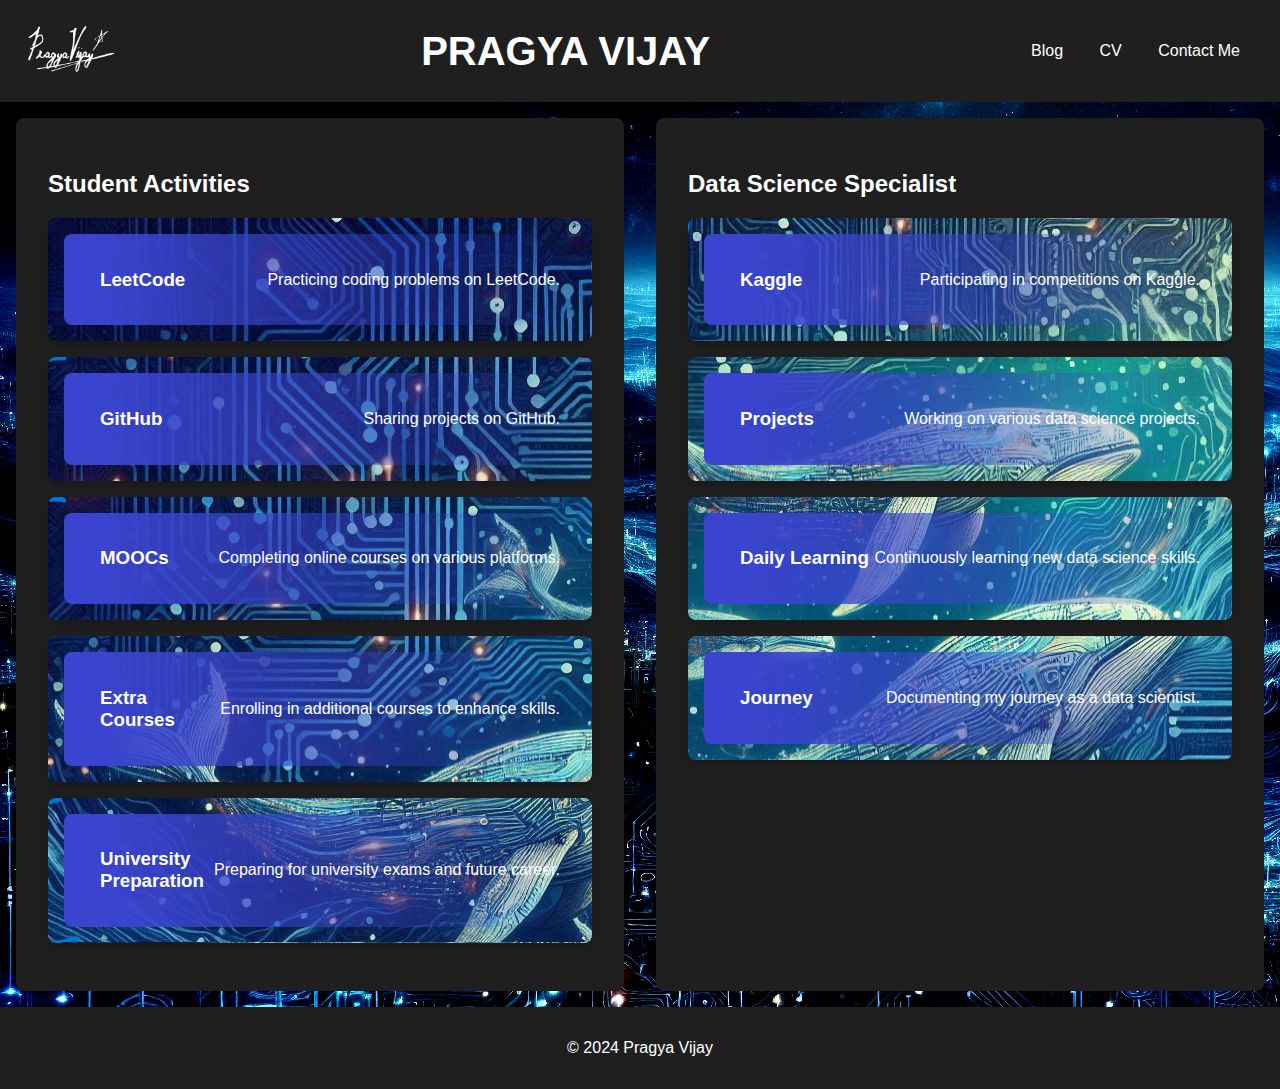
<file: index.html>
<!DOCTYPE html>
<html lang="en">
<head>
    <meta charset="UTF-8">
    <meta name="viewport" content="width=device-width, initial-scale=1.0">
    <title>Pragya Vijay's Portfolio</title>
    <link rel="stylesheet" href="styles.css">
</head>
<body>
    <header>
        <div class="logo">
            <img src="Pictures/logo.png" alt="Logo">
        </div>
        <div class="name">PRAGYA VIJAY</div>
        <nav>
            <a href="blog.html">Blog</a>
            <a href="12223260.pdf.pdf" download>CV</a>
            <div class="dropdown">
                <span>Contact Me</span>
                <div class="dropdown-content">
                    <a href="https://mail.google.com/mail/u/0/?tab=rm&ogbl#inbox?compose=CllgCJvmZlPcKHCPhZVQGKXLdxnGLWQdCvFdRxjjHwBkMJvVKkjSLTPcmtNFqvwjBGjnCnrkpfg" target="_blank">pragyavijay20318@gmail.com</a>
                    <a href="https://outlook.live.com/mail/0/" target="_blank">pragya.12223260@lpu.in</a>
                    <a href="https://www.linkedin.com/in/pragyavijay241111/" target="_blank">LinkedIn</a>
                </div>
            </div>
        </nav>
    </header>
    <main>
        <div class="left-side">
            <h2>Student Activities</h2>
            <div class="activity leetcode" onclick="openLeet('https://leetcode.com/u/Pragya_Vijay/')">
                <div class="activity-info">
                    <h3>LeetCode</h3>
                    <p>Practicing coding problems on LeetCode.</p>
                </div>
            </div>
            <div class="activity github" onclick="openLeet('https://github.com/PragyaVijay1222')">
                <div class="activity-info">
                    <h3>GitHub</h3>
                    <p>Sharing projects on GitHub.</p>
                </div>
            </div>
            <div class="activity moocs" onclick="openBlog('moocs.html')">
                <div class="activity-info">
                    <h3>MOOCs</h3>
                    <p>Completing online courses on various platforms.</p>
                </div>
            </div>
            <div class="activity extra_courses" onclick="openBlog('extracourses.html')">
                <div class="activity-info">
                    <h3>Extra Courses</h3>
                    <p>Enrolling in additional courses to enhance skills.</p>
                </div>
            </div>
            <div class="activity university">
                <div class="activity-info">
                    <h3>University Preparation</h3>
                    <p>Preparing for university exams and future career.</p>
                </div>
            </div>
        </div>  
        <div class="right-side">
            <h2>Data Science Specialist</h2>
            <div class="activity kaggle" onclick="openLeet('https://www.kaggle.com/pragyavijay')">
                <div class="activity-info">
                    <h3>Kaggle</h3>
                    <p>Participating in competitions on Kaggle.</p>
                </div>
            </div>
            <div class="activity projects">
                <div class="activity-info">
                    <h3>Projects</h3>
                    <p>Working on various data science projects.</p>
                </div>
            </div>
            <div class="activity daily_learning">
                <div class="activity-info">
                    <h3>Daily Learning</h3>
                    <p>Continuously learning new data science skills.</p>
                </div>
            </div>
            <div class="activity journey">
                <div class="activity-info">
                    <h3>Journey</h3>
                    <p>Documenting my journey as a data scientist.</p>
                </div>
            </div>
        </div>
    </main>
    <footer>
        <p>© 2024 Pragya Vijay</p>
    </footer>
    <script src="scripts.js"></script>
</body>
</html>
</file>
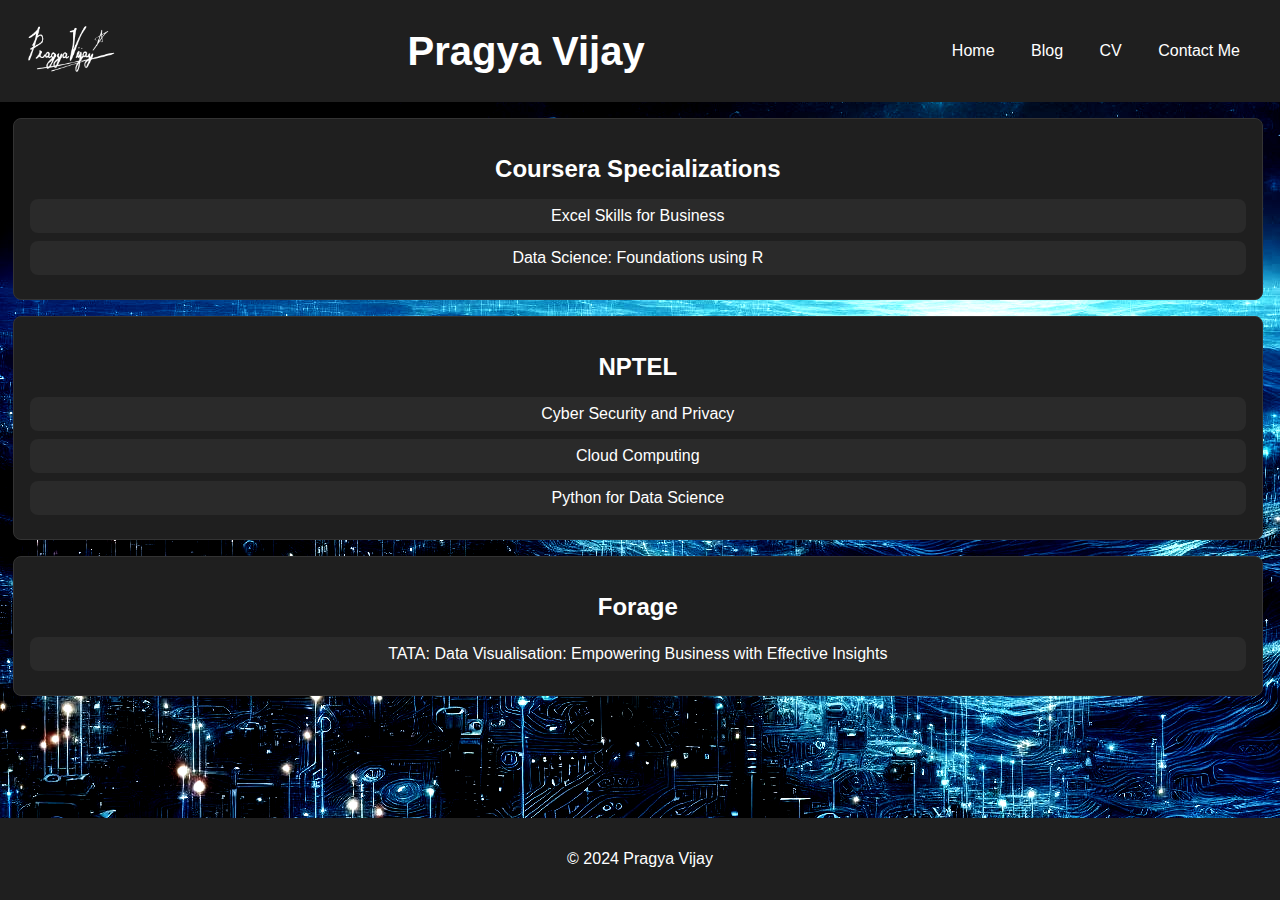
<file: extracourses.html>
<!DOCTYPE html>
<html lang="en">
<head>
    <meta charset="UTF-8">
    <meta name="viewport" content="width=device-width, initial-scale=1.0">
    <title>Extra Courses</title>
    <link rel="stylesheet" href="styles.css">
</head>
<body>
    <header>
        <div class="logo">
            <img src="Pictures\logo.png" alt="Logo">
        </div>
        <div class="name">Pragya Vijay</div>
        <nav>
            <a href="index.html">Home</a>
            <a href="blog.html">Blog</a>
            <a href="cv.pdf" download>CV</a>
            <div class="dropdown">
                <span>Contact Me</span>
                <div class="dropdown-content">
                    <a href="https://mail.google.com/mail/u/0/?tab=rm&ogbl#inbox?compose=CllgCJvmZlPcKHCPhZVQGKXLdxnGLWQdCvFdRxjjHwBkMJvVKkjSLTPcmtNFqvwjBGjnCnrkpfg" target="_blank">pragyavijay20318@gmail.com</a>
                    <a href="https://outlook.live.com/mail/0/" target="_blank">pragya.12223260@lpu.in</a>
                    <a href="https://www.linkedin.com/in/pragyavijay241111/" target="_blank">LinkedIn</a>
                </div>
            </div>
        </nav>
    </header>
    <main>
        <div class="moocs-container">
            <div class="mooc-section">
                <h2>Coursera Specializations</h2>
                <div class="certification">
                    <a href="https://coursera.org/share/c9d46c6911e15cd5f91a782ab5c01cc7" target="_blank">Excel Skills for Business</a>
                </div>
                <div class="certification">
                    <a href="https://coursera.org/share/3040942207df8d3c5f93563613b27562" target="_blank">Data Science: Foundations using R</a>
                </div>
                
                <!-- Add more certifications as needed -->
            </div>
            <div class="mooc-section">
                <h2>NPTEL</h2>
                <div class="certification">
                    <a href="Cyber Security and Privacy.pdf" target="_blank">Cyber Security and Privacy</a>
                </div>
                <div class="certification">
                    <a href="" target="_blank">Cloud Computing</a>
                </div>
                <div class="certification">
                    <a href="" target="_blank">Python for Data Science</a>
                </div>
                
                <!-- Add more certifications as needed -->
            </div>
            <div class="mooc-section">
                <h2>Forage</h2>
                <div class="certification">
                    <a href="" target="_blank">TATA: Data Visualisation: Empowering Business with Effective Insights</a>
                </div>
                
                <!-- Add more certifications as needed -->
            </div>
        </div>
    </main>
    <footer>
        <p>© 2024 Pragya Vijay</p>
    </footer>
</body>
</html>
</file>
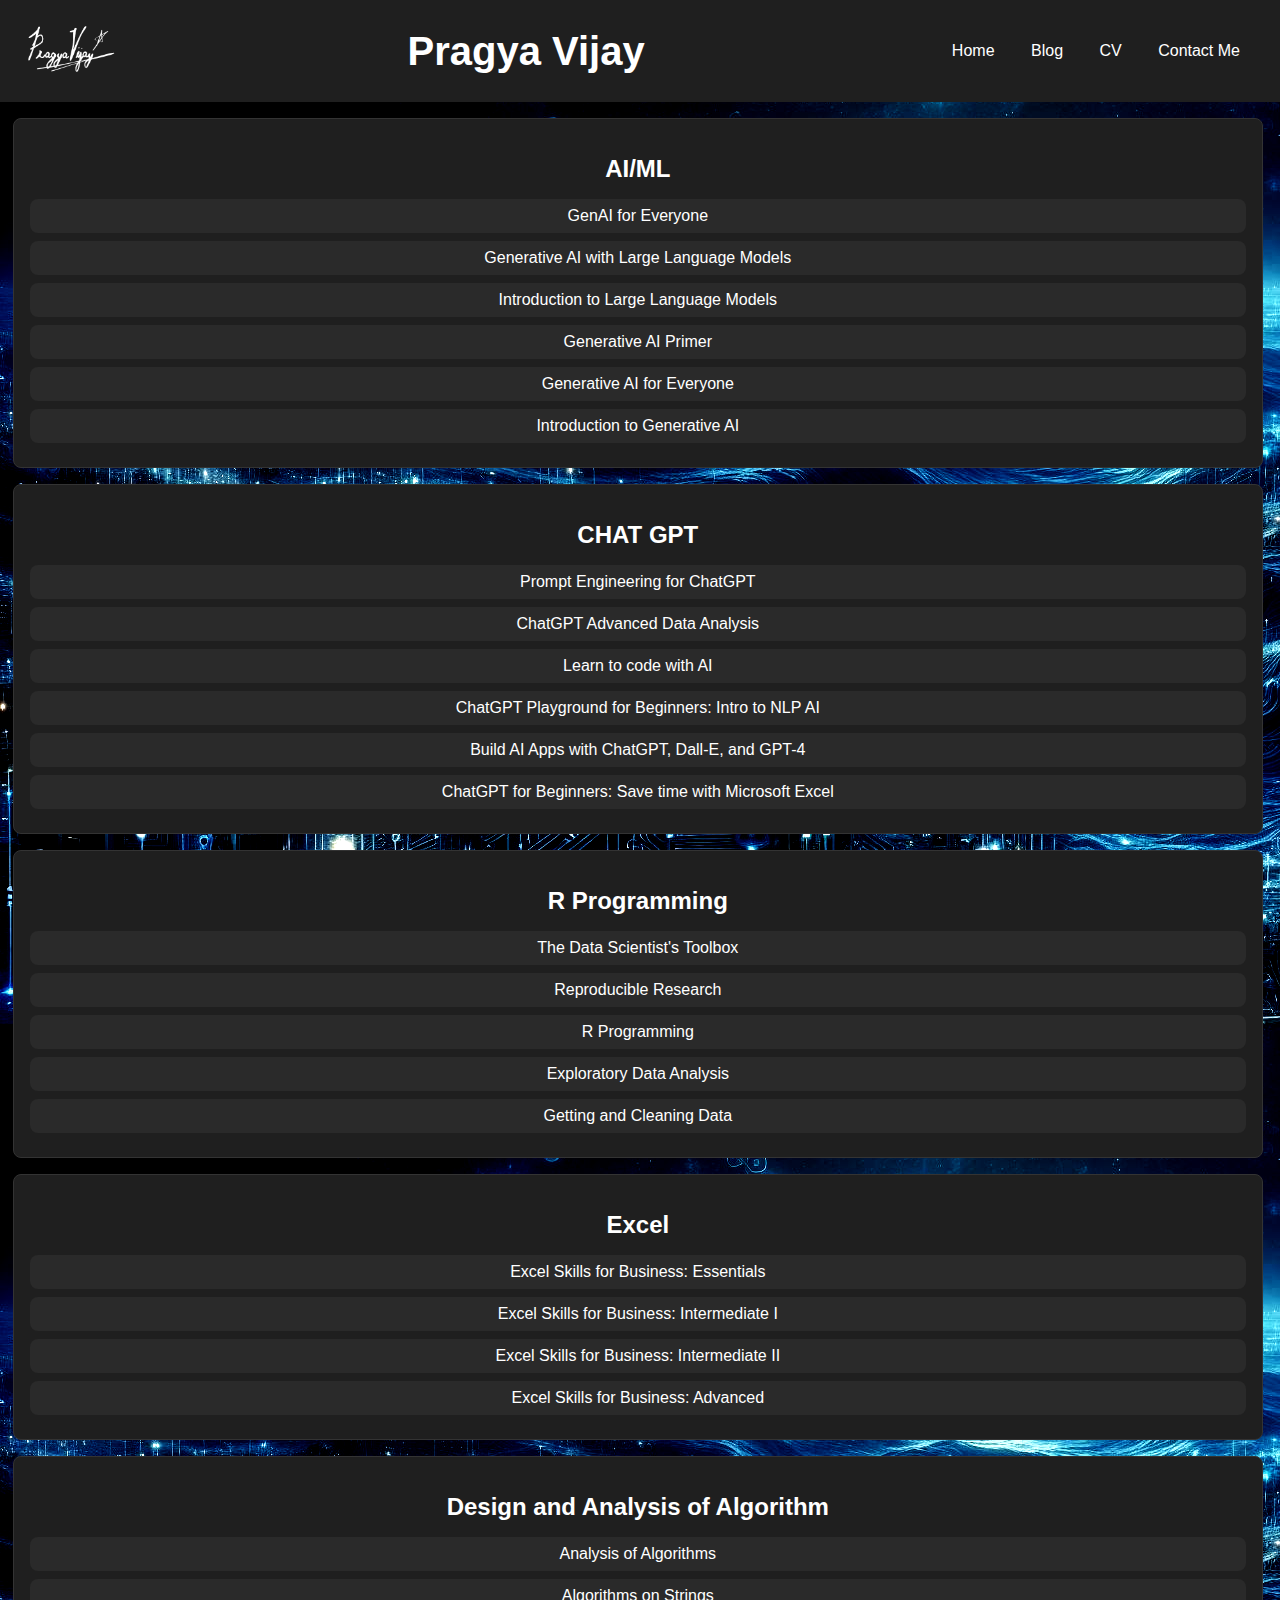
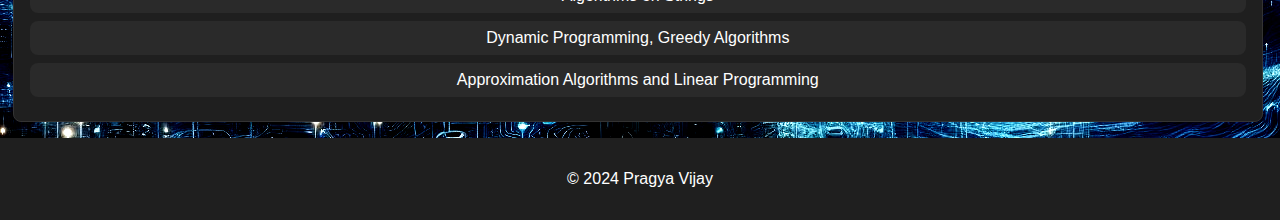
<file: moocs.html>
<!DOCTYPE html>
<html lang="en">
<head>
    <meta charset="UTF-8">
    <meta name="viewport" content="width=device-width, initial-scale=1.0">
    <title>MOOCs</title>
    <link rel="stylesheet" href="styles.css">
</head>
<body>
    <header>
        <div class="logo">
            <img src="Pictures\logo.png" alt="Logo">
        </div>
        <div class="name">Pragya Vijay</div>
        <nav>
            <a href="index.html">Home</a>
            <a href="blog.html">Blog</a>
            <a href="cv.pdf" download>CV</a>
            <div class="dropdown">
                <span>Contact Me</span>
                <div class="dropdown-content">
                    <a href="https://mail.google.com/mail/u/0/?tab=rm&ogbl#inbox?compose=CllgCJvmZlPcKHCPhZVQGKXLdxnGLWQdCvFdRxjjHwBkMJvVKkjSLTPcmtNFqvwjBGjnCnrkpfg" target="_blank">pragyavijay20318@gmail.com</a>
                    <a href="https://outlook.live.com/mail/0/" target="_blank">pragya.12223260@lpu.in</a>
                    <a href="https://www.linkedin.com/in/pragyavijay241111/" target="_blank">LinkedIn</a>
                </div>
            </div>
        </nav>
    </header>
    <main>
        <div class="moocs-container">
            <div class="mooc-section">
                <h2>AI/ML</h2>
                <div class="certification">
                    <a href="https://coursera.org/share/cd31c9b67558f76c59df11aec19bfccf" target="_blank">GenAI for Everyone</a>
                </div>
                <div class="certification">
                    <a href="https://coursera.org/share/b3056ca176b713b9f5a4d7a9e41e23d1" target="_blank">Generative AI with Large Language Models</a>
                </div>
                <div class="certification">
                    <a href="https://coursera.org/share/76557e72e792fd8076de931140a0c386" target="_blank">Introduction to Large Language Models</a>
                </div>
                <div class="certification">
                    <a href="https://coursera.org/share/ec5a779d9db1612f8b5cc926ab5620b7" target="_blank">Generative AI Primer</a>
                </div>
                <div class="certification">
                    <a href="https://coursera.org/share/5a994fc627fb1b4c0d5c6ed1f4bbc898" target="_blank">Generative AI for Everyone</a>
                </div>
                <div class="certification">
                    <a href="https://coursera.org/share/f342f248c69408dc8f59511bd3b23893" target="_blank">Introduction to Generative AI</a>
                </div>
                <!-- Add more certifications as needed -->
            </div>
            <div class="mooc-section">
                <h2>CHAT GPT</h2>
                <div class="certification">
                    <a href="https://coursera.org/share/febbb2f4276dea2a7e601e020056731d" target="_blank">Prompt Engineering for ChatGPT</a>
                </div>
                <div class="certification">
                    <a href="https://coursera.org/share/3fe86a49eb438b34de89da9c34c2df36" target="_blank">ChatGPT Advanced Data Analysis</a>
                </div>
                <div class="certification">
                    <a href="https://coursera.org/share/18db6a3510d77d6ff31371daf9d8e108" target="_blank">Learn to code with AI</a>
                </div>
                <div class="certification">
                    <a href="https://coursera.org/share/5a3ee7c5309311e5852aa239517475de" target="_blank">ChatGPT Playground for Beginners: Intro to NLP AI</a>
                </div>
                <div class="certification">
                    <a href="https://coursera.org/share/ce022446b02649f63a6e0f380d40a8ad" target="_blank">Build AI Apps with ChatGPT, Dall-E, and GPT-4</a>
                </div>
                <div class="certification">
                    <a href="https://coursera.org/share/45dbf6daae6c5707f569cecd1fbe3532" target="_blank">ChatGPT for Beginners: Save time with Microsoft Excel</a>
                </div>
                <!-- Add more certifications as needed -->
            </div>
            <div class="mooc-section">
                <h2>R Programming</h2>
                <div class="certification">
                    <a href="https://coursera.org/share/058fc6d355632606cd09a77c5a2f4f6a" target="_blank">The Data Scientist's Toolbox</a>
                </div>
                <div class="certification">
                    <a href="https://coursera.org/share/3fe9d35ef6cf591abb50ad5d7b58d03d" target="_blank">Reproducible Research</a>
                </div>
                <div class="certification">
                    <a href="https://coursera.org/share/37af1763eff9bee0c332bda25c91b4c4" target="_blank">R Programming</a>
                </div>
                <div class="certification">
                    <a href="https://coursera.org/share/379af7c22e5f68303d24117ad8ad1b5a" target="_blank">Exploratory Data Analysis</a>
                </div>
                <div class="certification">
                    <a href="https://coursera.org/share/148f761f71a38d893022a91d5989fcde" target="_blank">Getting and Cleaning Data</a>
                </div>
                <!-- Add more certifications as needed -->
            </div>
            <div class="mooc-section">
                <h2>Excel</h2>
                <div class="certification">
                    <a href="https://coursera.org/share/bbb5fbb245db54fcda2426263c76313f" target="_blank">Excel Skills for Business: Essentials</a>
                </div>
                <div class="certification">
                    <a href="https://coursera.org/share/eec5b75b0ee0d47f3762331e9b6cc6c3" target="_blank">Excel Skills for Business: Intermediate I</a>
                </div>
                <div class="certification">
                    <a href="https://coursera.org/share/db56ccbc0e02a11e0e4ce41e73df8deb" target="_blank">Excel Skills for Business: Intermediate II</a>
                </div>
                <div class="certification">
                    <a href="https://coursera.org/share/8ec78302998a38c5bd40200e9d362da1" target="_blank">Excel Skills for Business: Advanced</a>
                </div>
                <!-- Add more certifications as needed -->
            </div>
            <div class="mooc-section">
                <h2>Design and Analysis of Algorithm</h2>
                <div class="certification">
                    <a href="certificate_link_6.pdf" target="_blank">Analysis of Algorithms</a>
                </div>
                <div class="certification">
                    <a href="https://coursera.org/share/29ea5dd081f7b9a57692d2fdf4131a55" target="_blank">Algorithms on Strings</a>
                </div>
                <div class="certification">
                    <a href="https://coursera.org/share/5336ed764e33b98c7f2f62e19d89d680" target="_blank">Dynamic Programming, Greedy Algorithms</a>
                </div>
                <div class="certification">
                    <a href="https://coursera.org/share/5378b9d3809082aa8bc536dba1b14b83" target="_blank">Approximation Algorithms and Linear Programming</a>
                </div>
                <!-- Add more certifications as needed -->
            </div>
        </div>
    </main>
    <footer>
        <p>© 2024 Pragya Vijay</p>
    </footer>
</body>
</html>
</file>
<file: styles.css>
body {
    font-family: Arial, sans-serif;
    margin: 0;
    padding: 0;
    display: flex;
    flex-direction: column;
    min-height: 100vh;
    background-color: #121212;
    background-image: url('Pictures/background.png');
    color: #ffffff;
}

header {
    background-color: #1f1f1f;
    color: white;
    padding: 1.5rem;
    display: flex;
    justify-content: space-between;
    align-items: center;
}

.logo img {
    height: 50px;
}

.name {
    font-size: 2.5rem;
    font-weight: bold;
}

nav a, .dropdown span {
    color: white;
    margin: 0 1rem;
    text-decoration: none;
    cursor: pointer;
}

.dropdown {
    position: relative;
    display: inline-block;
}

.dropdown-content {
    display: none;
    position: absolute;
    background-color: #333;
    min-width: 160px;
    box-shadow: 0px 8px 16px 0px rgba(0,0,0,0.2);
    z-index: 1;
}

.dropdown-content a {
    color: white;
    padding: 10px 2px;
    text-decoration: none;
    display: block;
}

.dropdown-content a:hover {background-color: #575757}

.dropdown:hover .dropdown-content {
    display: block;
}

main {
    display: flex;
    flex: 1;
}


.moocs-container {
    width: 95%;
    padding-left: 1%;
    padding-right: 1%;
}

.mooc-section {
    background-color: #1f1f1f;
    border: 1px solid #333;
    border-radius: 8px;
    margin: 1rem 0;
    padding: 1rem;
    width: 100%;
}

.mooc-section h2 {
    text-align: center;
    margin-bottom: 1rem;
}

.certification {
    background-color: #2a2a2a;
    border-radius: 8px;
    margin: 0.5rem 0;
    padding: 0.5rem;
    text-align: center;
}

.certification:hover{
    transform: scale(1.05);
}
.certification a {
    color: #ffffff;
    text-decoration: none;
}

.certification a:hover {
    text-decoration: underline;
}


.left-side, .right-side {
    flex: 1;
    padding: 2rem;
    background-color: #1f1f1f;
    margin: 1rem;
    border-radius: 8px;
    opacity: 1;
}

.activity {
    display: flex;
    margin-bottom: 1rem;
    background-color: #2a2a2a;
    border-radius: 8px;
    padding: 1rem;
    box-shadow: 0 4px 8px rgba(0, 0, 0, 0.2);
    position: relative;
    overflow: hidden;
    opacity: 1;
}

.activity img {
    width: 100px;
    height: 100px;
    border-radius: 8px;
    margin-right: 1rem;
    background-size: cover;
    filter: blur(7px);
    position: absolute;
    top: 0;
    left: 0;
    right: 0;
    bottom: 0;
    z-index: 1;
    opacity: 1;
}

.activity:hover {
    transform: scale(1.05);
}

.leetcode {
    background-image: url("Pictures/1.1.png");
}

.github {
    background-image: url("Pictures/2.1.png");
}

.moocs {
    background-image: url("Pictures/3.1.png");
}

.extra_courses {
    background-image: url("Pictures/4.1.png");
}

.university {
    background-image: url("Pictures/5.1.png");
}

.kaggle {
    background-image: url("Pictures/1.2.png");
}

.projects {
    background-image: url("Pictures/2.2.png");
}

.daily_learning {
    background-image: url("Pictures/3.2.png");
}

.journey {
    background-image: url("Pictures/4.2.png");
}

.activity-info {
    display: flex;
    flex-direction: row;
    justify-content: space-between;
    align-items: center;
    z-index: 2;
    background: linear-gradient(to right, rgb(58, 68, 206) 8%, rgba(255, 255, 255, 0));
    padding: 1rem;
    border-radius: 8px;
    width: 100%;
}

.activity-info h3 {
    flex: 1;
    text-align: left;
    padding-left: 20px;
}

.activity-info p {
    margin-left: auto;
}

footer {
    background-color: #1f1f1f;
    color: white;
    text-align: center;
    padding: 1rem;
}

.blog-container {
    display: flex;
    flex-direction: column;
    align-items: center;
    width: 98%;
}

.blog-post {
    background-color: #1f1f1f;
    border: 1px solid #333;
    border-radius: 8px;
    margin: 1rem;
    padding: 1rem;
    width: 90%;
    cursor: pointer;
    transition: transform 0.2s;
    display: flex;
    flex-direction: row;
    position: relative;
    overflow: hidden;
}

.blog-post:hover {
    transform: scale(1.05);
}

.blog-post img {
    width: 200px;
    height: 200px;
    border-radius: 8px;
    margin-right: 1rem;
    filter: blur(7px);
    position: absolute;
    top: 0;
    left: 0;
    right: 0;
    bottom: 0;
    z-index: 1;
}

.blog1 {
    background-image: url("blog1.jpg");
}

.blog2 {
    background-image: url("blog2.jpg");
}

.blog3 {
    background-image: url("blog3.jpg");
}

.blog-info {
    display: flex;
    flex-direction: row;
    justify-content: space-between;
    align-items: center;
    z-index: 2;
    background: linear-gradient(to right,  rgb(90, 89, 89) 8%, rgba(255, 255, 255, 0));
    padding: 1rem;
    border-radius: 8px;
    width: 100%; 
}

.blog-info h3 {
    flex: 1;
    text-align: center;
    color: #1f1f1f;
}

.blog-info p {
    margin-left: auto;
}
</file>
